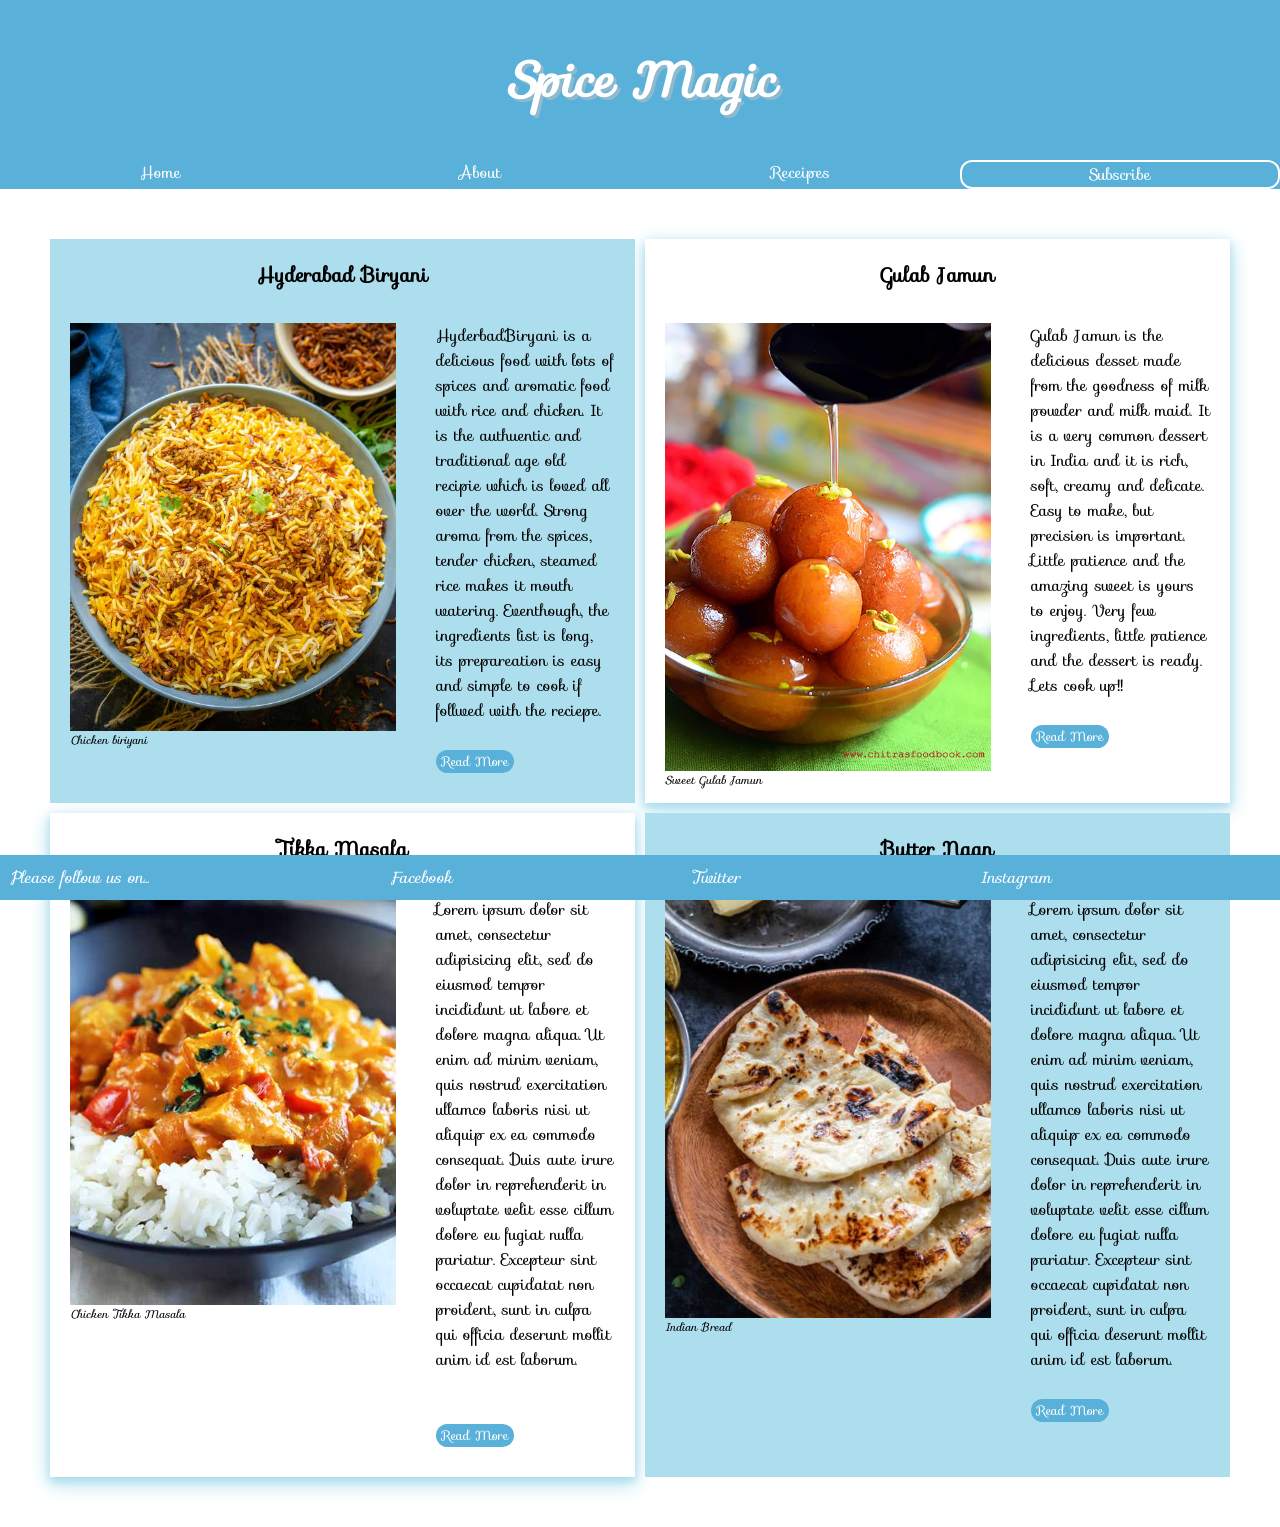
<file: HTML/index.html>
<!DOCTYPE html>
<html lang="en" dir="ltr">
<head>
  <meta charset="utf-8">
  <meta name="viewport" content="width=device-width,intial-scale=1.0">
  <link href='https://fonts.googleapis.com/css?family=Sofia' rel='stylesheet'>
  <link rel="stylesheet" href="../Styling/Main.css">
  <!--<link rel="stylesheet" href="G:\webdevelopment_udacity\NanoDegreeFrontEnd\Pratice\Styling\Mobile.css">
  <link rel="stylesheet" href="G:\webdevelopment_udacity\NanoDegreeFrontEnd\Pratice\Styling\Tab.css">
  <link rel="stylesheet" href="G:\webdevelopment_udacity\NanoDegreeFrontEnd\Pratice\Styling\Laptop.css">-->
  <title>Practice Blog</title>
</head>
<body>
  <header class="MainContainer">
    <h1>Spice Magic</h1>
    <nav>
      <div class="Home"><a href="#">Home</a></div>
      <div class="About"><a href="About Page.html">About</a></div>
      <div class="Receipes"><a href="RecipiesPage.html">Receipes</a></div>
      <div class="Subscribe"><a href="subscribe.html"><div class="SubscribeButton">Subscribe</div></a></div>
    </nav>
  </header>
  <div class="ContentContainer">
    <div class="Receipe1">
      <h3 class="heading3">Hyderabad Biryani</h3>
      <figure class="gallery__item gallery__item--1">
        <a href="RecipiesPage.html#HyderabadiBiriyani">
          <img src="../Images/biryani.jpg" alt="Gallery image 1" class="gallery__img"></a>
          <figcaption>Chicken biriyani</figcaption>
        </figure>
        <span class="Description">HyderbadBiryani is a delicious food with lots of spices and aromatic food with rice and chicken.
          It is the authuentic and traditional age old recipie which is loved all over the world. Strong aroma from the spices, tender chicken, steamed rice makes it mouth watering.
          Eventhough, the ingredients list is long, its prepareation is easy and simple to cook if follwed with the reciepe.<br><a href="RecipiesPage.html#HyderabadiBiriyani"><br><button type="button" name="button">Read More</button></a>
        </span>
    </div>
      <div class="Receipe2">
        <h3 class="heading3">Gulab Jamun</h3>
        <figure class="gallery__item gallery__item--1">
          <a href="RecipiesPage.html#GulabJamun">
            <img src="../Images/Julabjamun.jpg" alt="Gallery image 2" class="gallery__img"></a>
            <figcaption>Sweet Gulab Jamun</figcaption>
          </figure>
          <span class="Description">Gulab Jamun is the delicious desset made from the goodness of milk powder and milk maid. It is a very common dessert in India and it is rich, soft, creamy and delicate. <br>
            Easy to make, but precision is important. Little patience and the amazing sweet is yours to enjoy.
            Very few ingredients, little patience and the dessert is ready. Lets cook up!! <br>
            <a href="RecipiesPage.html#GulabJamun"><br><button type="button" name="button">Read More</button></a></span>
        </div>
        <div class="Receipe3">
            <h3 class="heading3"> Tikka Masala</h3>
            <figure class="gallery__item gallery__item--1">
              <img src="../Images/tikkamasala.jpg" alt="Gallery image 3" class="gallery__img">
              <figcaption>Chicken Tikka Masala</figcaption>
            </figure>
            <span class="Description">Lorem ipsum dolor sit amet, consectetur adipisicing elit, sed do eiusmod tempor incididunt ut labore et dolore magna aliqua. Ut enim ad minim veniam, quis nostrud exercitation ullamco laboris nisi ut aliquip ex ea commodo consequat. Duis aute irure dolor in reprehenderit in voluptate velit esse cillum dolore eu fugiat nulla pariatur. Excepteur sint occaecat cupidatat non proident, sunt in culpa qui officia deserunt mollit anim id est laborum.<br>
              <a href="#"><br><br><button type="button" name="button">Read More</button></a></span>
        </div>
        <div class="Receipe4">
              <h3 class="heading3">Butter Naan</h3>
              <figure class="gallery__item gallery__item--1">
                <img src="../Images/naan.jpg" alt="Gallery image 3" class="gallery__img">
                <figcaption>Indian Bread</figcaption>
              </figure>
              <span class="Description">Lorem ipsum dolor sit amet, consectetur adipisicing elit, sed do eiusmod tempor incididunt ut labore et dolore magna aliqua. Ut enim ad minim veniam, quis nostrud exercitation ullamco laboris nisi ut aliquip ex ea commodo consequat. Duis aute irure dolor in reprehenderit in voluptate velit esse cillum dolore eu fugiat nulla pariatur. Excepteur sint occaecat cupidatat non proident, sunt in culpa qui officia deserunt mollit anim id est laborum.<br>
                <a href="#"><br><button type="button" name="button">Read More</button></a></span></span>
        </div>
      </div>
      <footer class="FooterContainer">
              <div class="FollowUs">Please follow us on...</div>
              <div class="Facebook"><a href="https:\\www.fb.com">Facebook</a></div>
              <div class="Twitter"><a href="https:\\www.twitter.com">Twitter</a></div>
              <div class="Instagram"><a href="https:\\www.Instagram.com">Instagram</a></div>
      </footer>
      </body>
      </html>
</file>
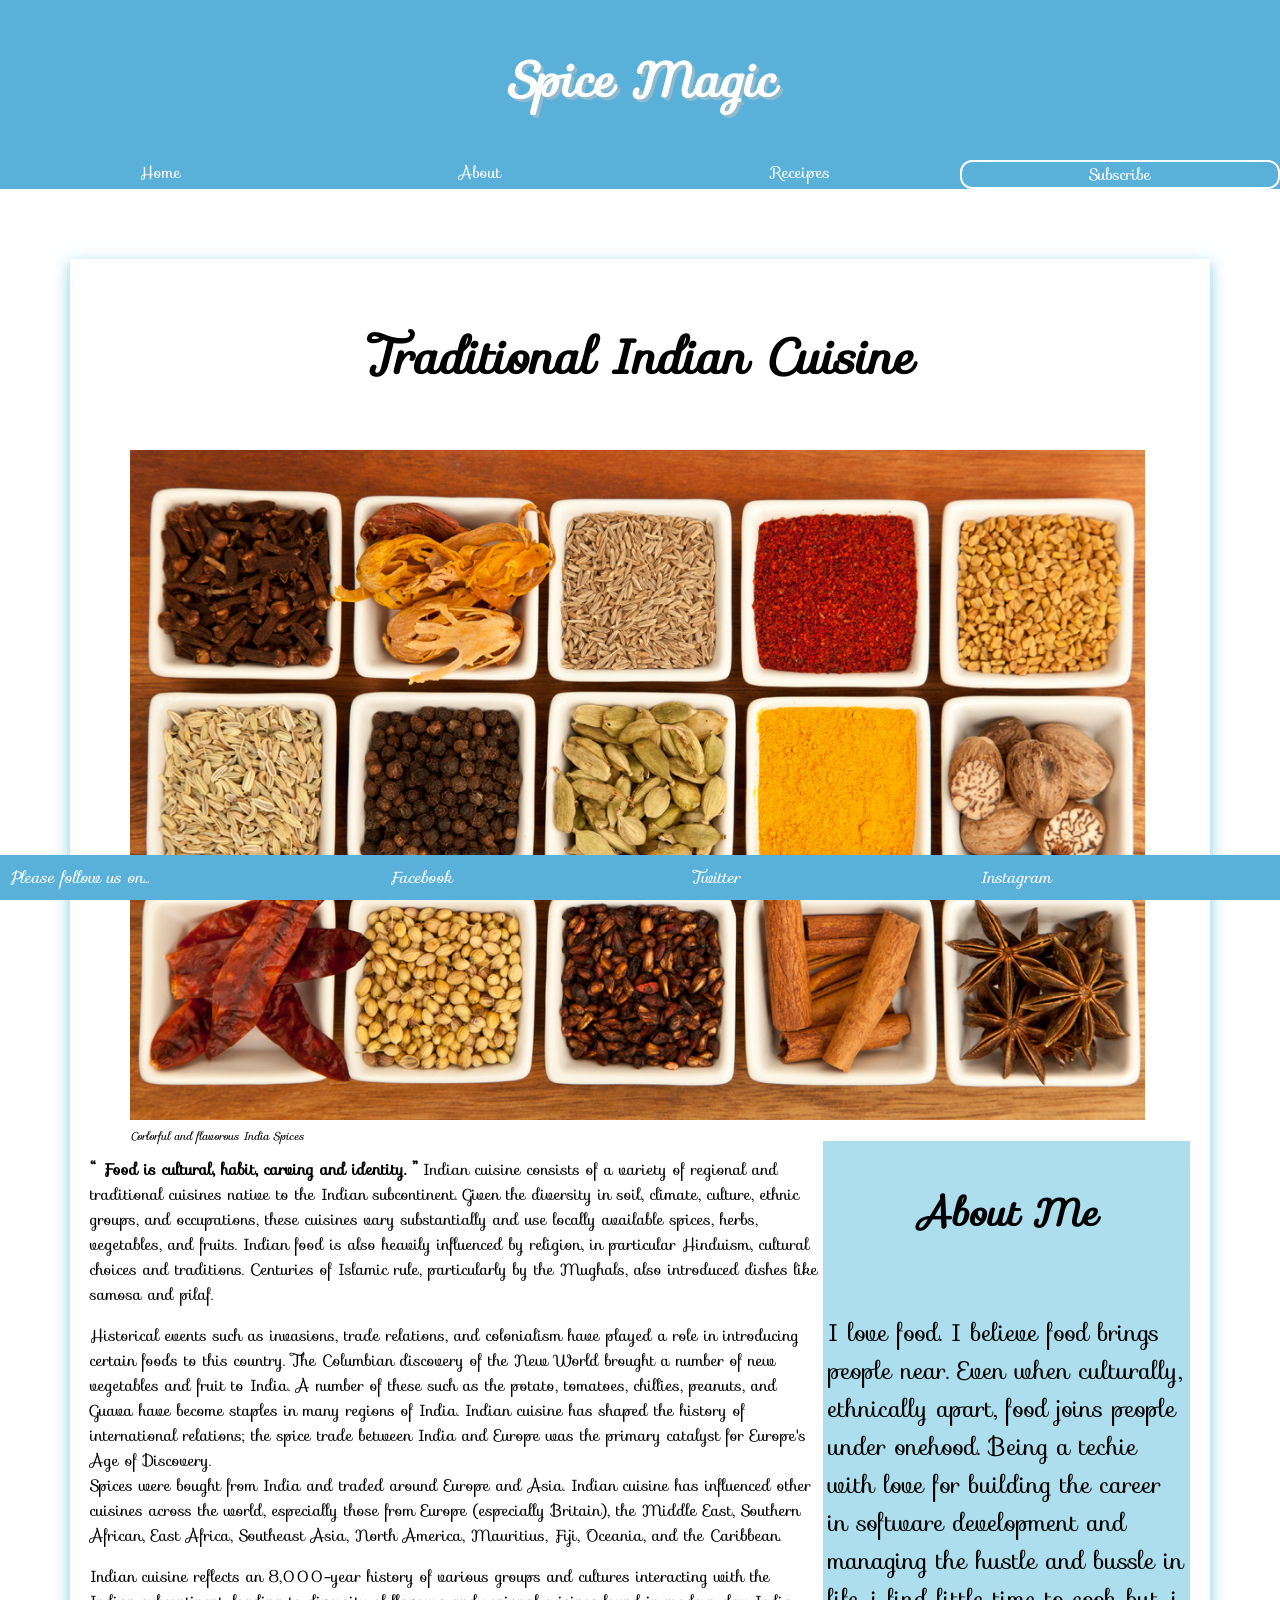
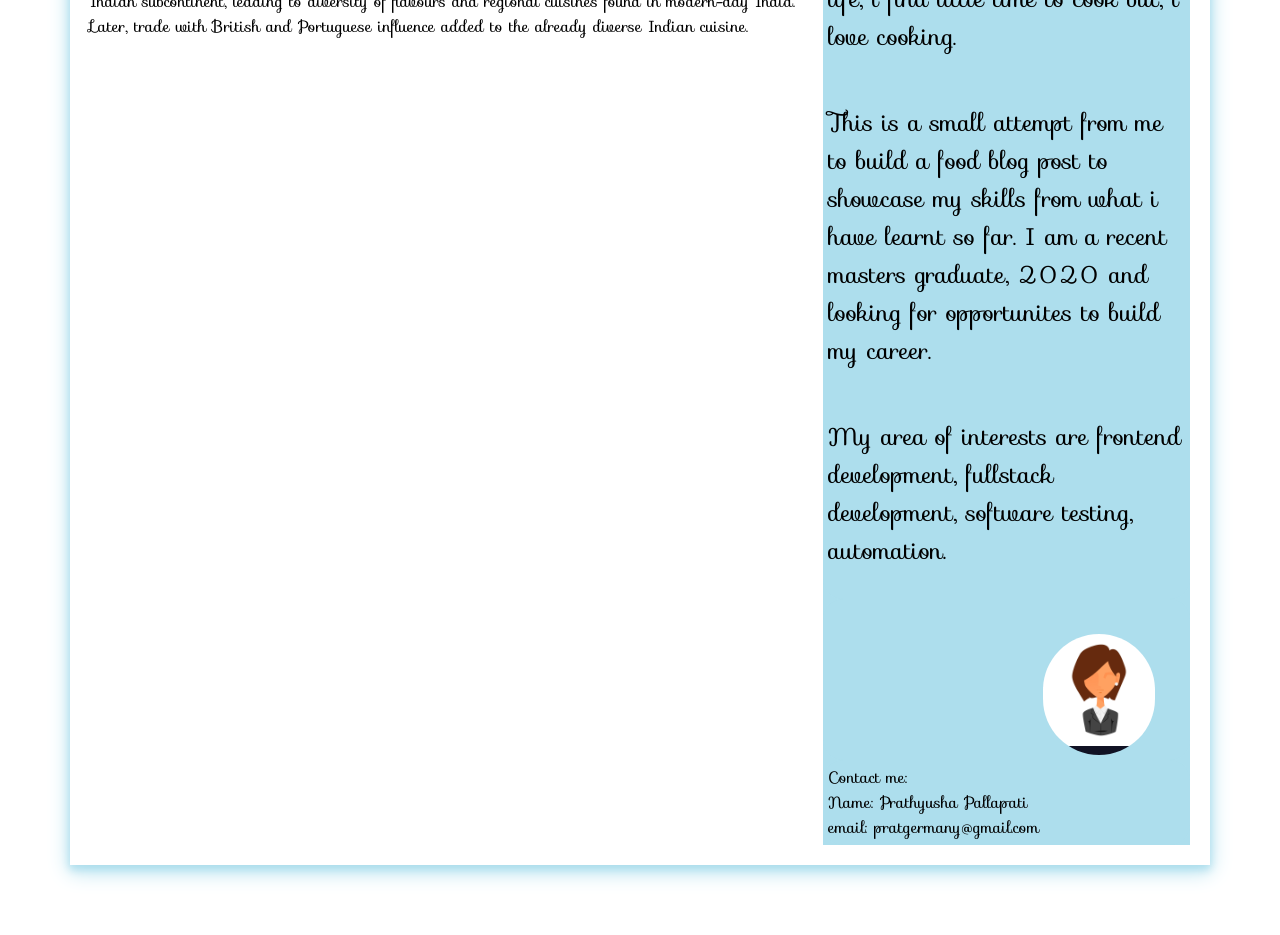
<file: HTML/About Page.html>
<!DOCTYPE html>
<html lang="en" dir="ltr">
<head>
  <meta charset="utf-8">
  <meta name="viewport" content="width=device-width,intial-scale=1.0">
  <link href='https://fonts.googleapis.com/css?family=Sofia' rel='stylesheet'>
  <link rel="stylesheet" href="../Styling/Main.css">
  <!--<link rel="stylesheet" href="G:\webdevelopment_udacity\NanoDegreeFrontEnd\Pratice\Styling\Mobile.css">
  <link rel="stylesheet" href="G:\webdevelopment_udacity\NanoDegreeFrontEnd\Pratice\Styling\Tab.css">
  <link rel="stylesheet" href="G:\webdevelopment_udacity\NanoDegreeFrontEnd\Pratice\Styling\Laptop.css">-->
  <title>Practice Blog</title>
</head>
<body>
  <header class="MainContainer">
    <h1>Spice Magic</h1>
    <nav>
      <div class="Home"><a href="index.html">Home</a></div>
      <div class="About"><a href="#">About</a></div>
      <div class="Receipes"><a href="RecipiesPage.html">Receipes</a></div>
      <div class="Subscribe"><a href="subscribe.html"><div class="SubscribeButton">Subscribe</div></a></div>
    </nav>
  </header>
  <section class="about">
    <div class="IndianCuisine">
      <div class="traditional"><h2>Traditional Indian Cuisine<h2></div>
        <figure class="spiceImage">
          <img src="../Images/Indian_Spices.jpg" alt="Indian Spices" class="IndianSpices">
          <figcaption>Corlorful and flavorous India Spices </figcaption>
        </figure>
      <div class="outer-box">
          <div id="inner-box">
            <div class="aboutme">
              <h3>About Me</h3>
            </div>
            <div class="intro">
              <p id="intro"> I love food. I believe food brings people near. Even when culturally, ethnically apart, food joins people under onehood. Being a techie with love for building the career in software development and managing the hustle and bussle in life, i find little time to cook but, i love cooking.<br>
              </p>
              <p id="intro">This is a small attempt from me to build a food blog post to showcase my skills from what i have learnt so far. I am a recent masters graduate, 2020 and looking for opportunites to build my career.</p>
              <p id="intro"> My area of interests are frontend development, fullstack development, software testing, automation. </p>
            </div>
            <div id="avatar">
              <img src="../Images/avatar.jpg" alt="Avatar" class="photo">
            </div>
            <div id="contactme">
              Contact me:
              <br>
              Name: Prathyusha Pallapati <br>
              email: pratgermany@gmail.com
            </div>
          </div>
      </div>
      <div class="history">
          <p id="histroy">
            <span><strong><q> Food is cultural, habit, carving and identity. </q></strong></span>
            Indian cuisine consists of a variety of regional and traditional cuisines native to the Indian subcontinent. Given the diversity in soil, climate, culture, ethnic groups, and occupations, these cuisines vary substantially and use locally available spices, herbs, vegetables, and fruits. Indian food is also heavily influenced by religion, in particular Hinduism, cultural choices and traditions. Centuries of Islamic rule, particularly by the Mughals, also introduced dishes like samosa and pilaf.<br>
            <p id="histroy">
              Historical events such as invasions, trade relations, and colonialism have played a role in introducing certain foods to this country. The Columbian discovery of the New World brought a number of new vegetables and fruit to India. A number of these such as the potato, tomatoes, chillies, peanuts, and Guava have become staples in many regions of India. Indian cuisine has shaped the history of international relations; the spice trade between India and Europe was the primary catalyst for Europe's Age of Discovery.<br> Spices were bought from India and traded around Europe and Asia. Indian cuisine has influenced other cuisines across the world, especially those from Europe (especially Britain), the Middle East, Southern African, East Africa, Southeast Asia, North America, Mauritius, Fiji, Oceania, and the Caribbean.
              <br>
              <p id="histroy">
                Indian cuisine reflects an 8,000-year history of various groups and cultures interacting with the Indian subcontinent, leading to diversity of flavours and regional cuisines found in modern-day India. Later, trade with British and Portuguese influence added to the already diverse Indian cuisine.
              </p>

        </div>
      </div>
    </section>
    <footer class="FooterContainer">
          <div class="FollowUs">Please follow us on...</div>
          <div class="Facebook"><a href="https:\\www.fb.com">Facebook</a></div>
          <div class="Twitter"><a href="https:\\www.twitter.com">Twitter</a></div>
          <div class="Instagram"><a href="https:\\www.Instagram.com">Instagram</a></div>
    </footer>
  </body>
  </html>
</file>
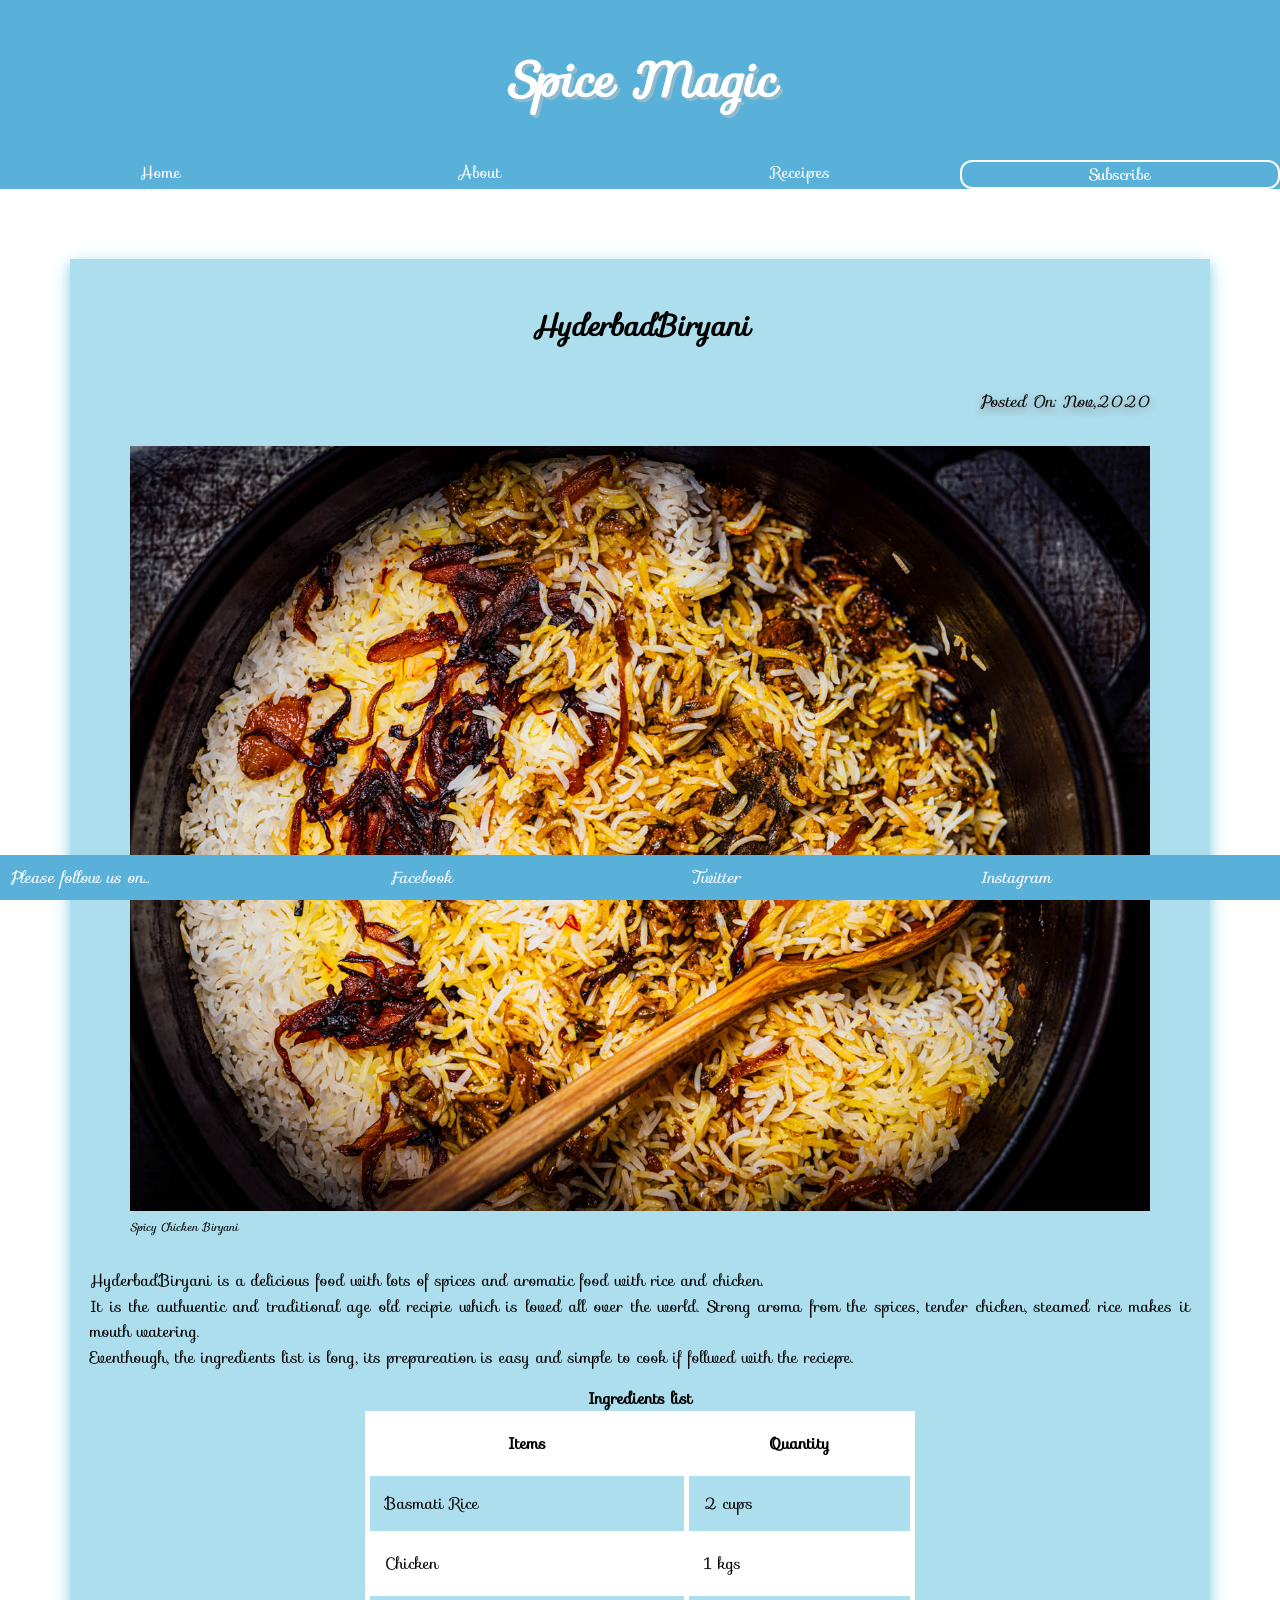
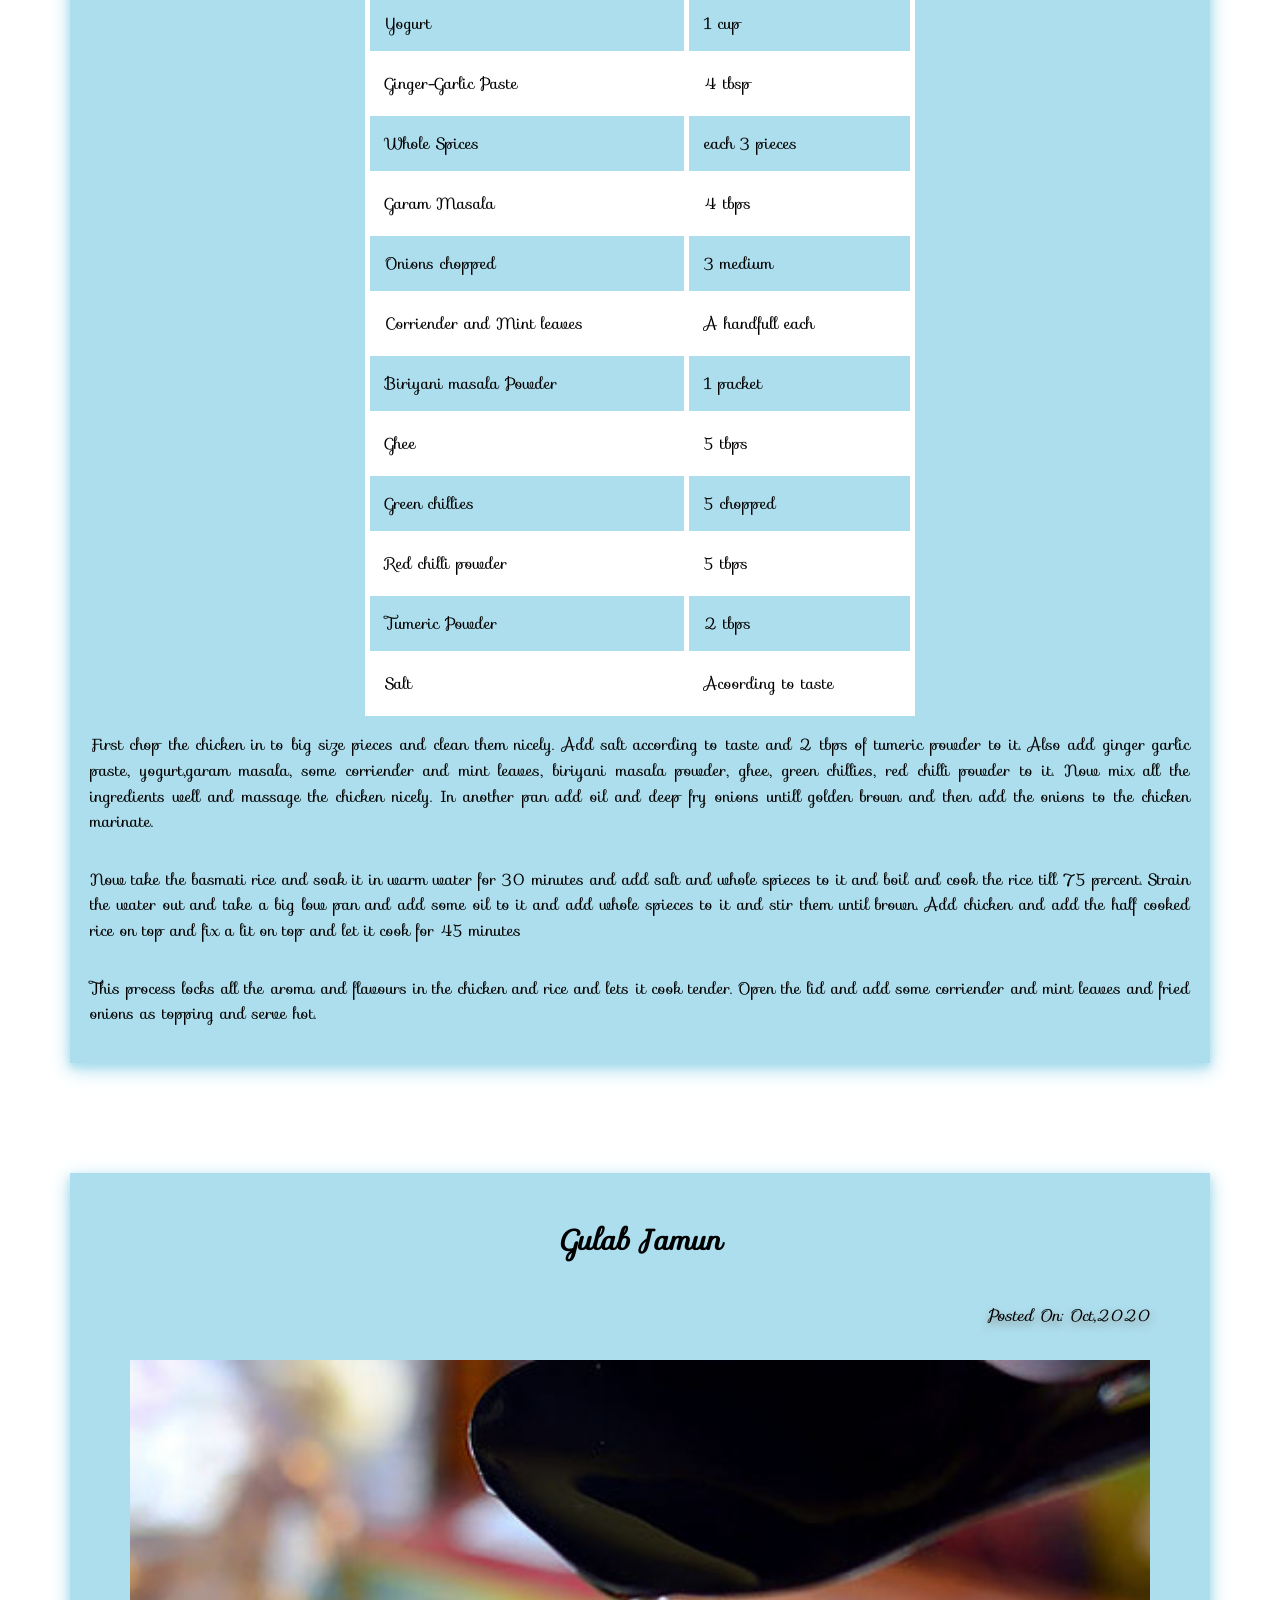
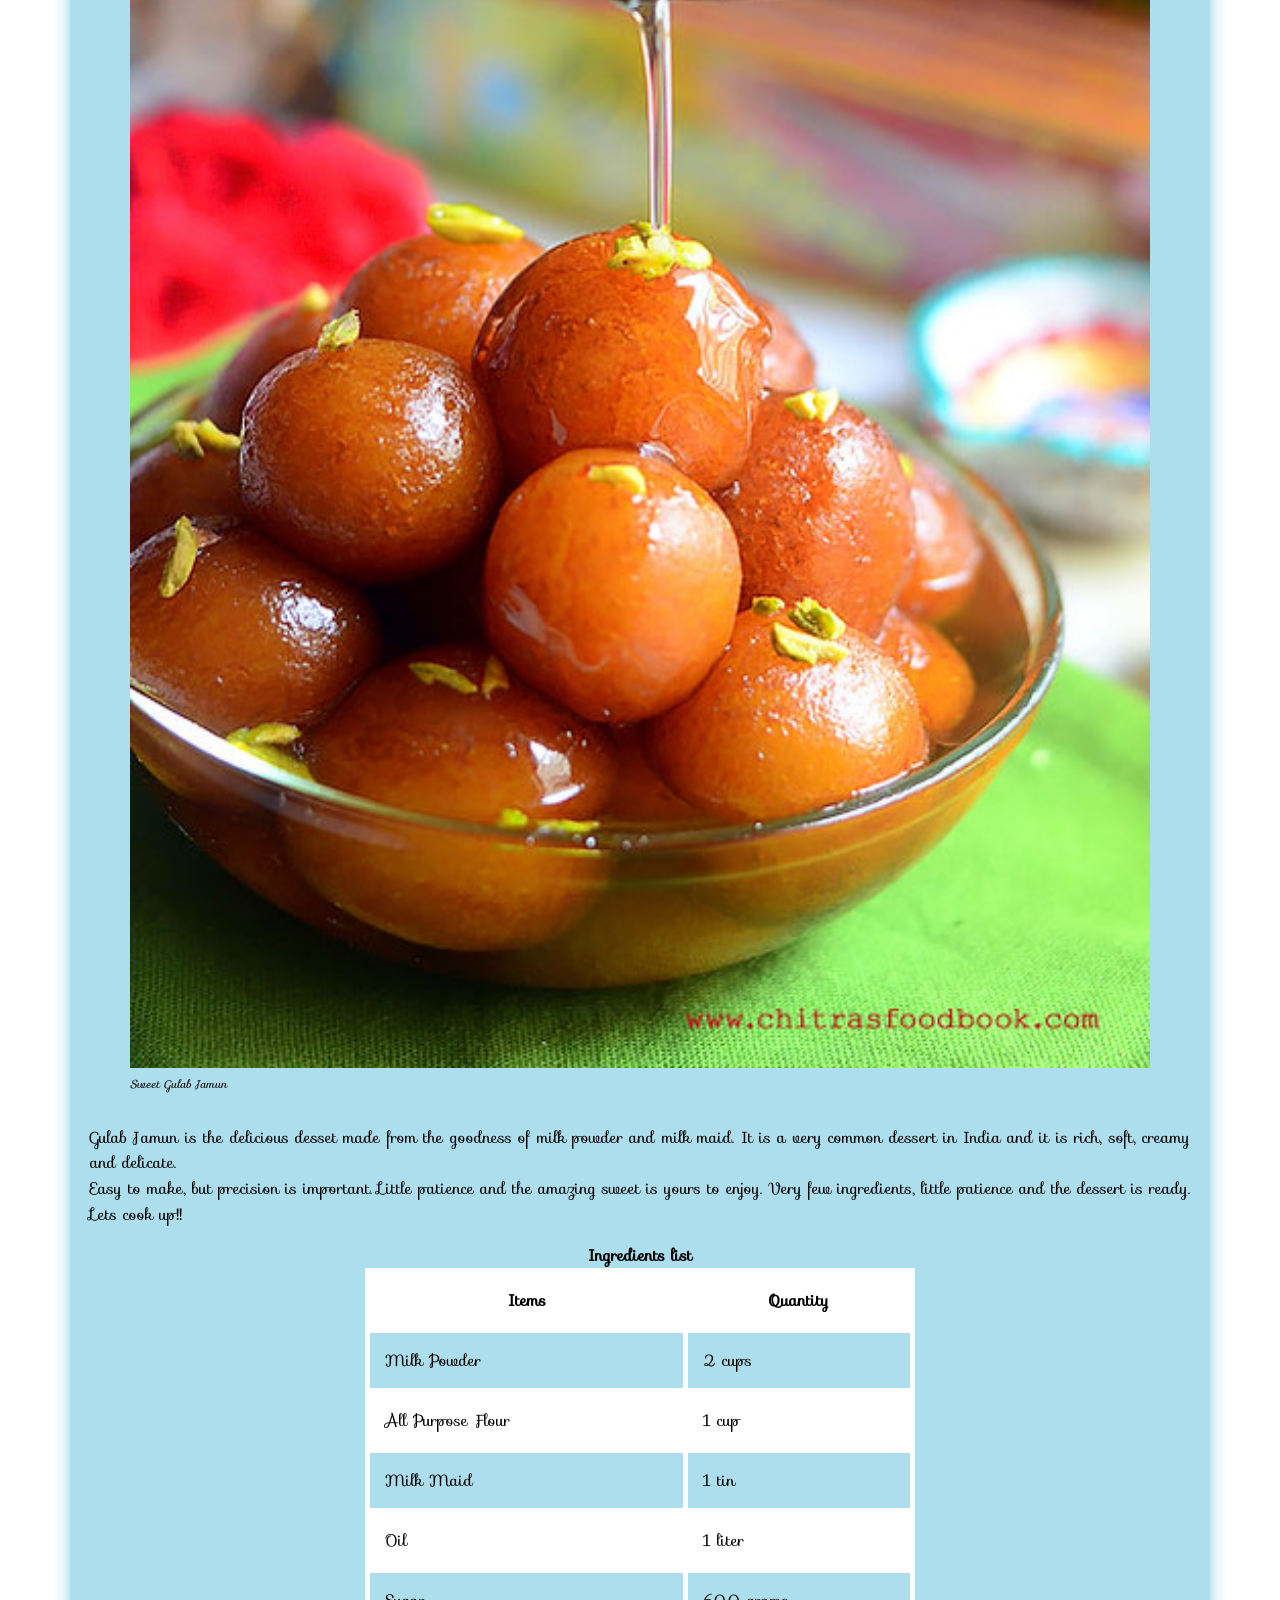
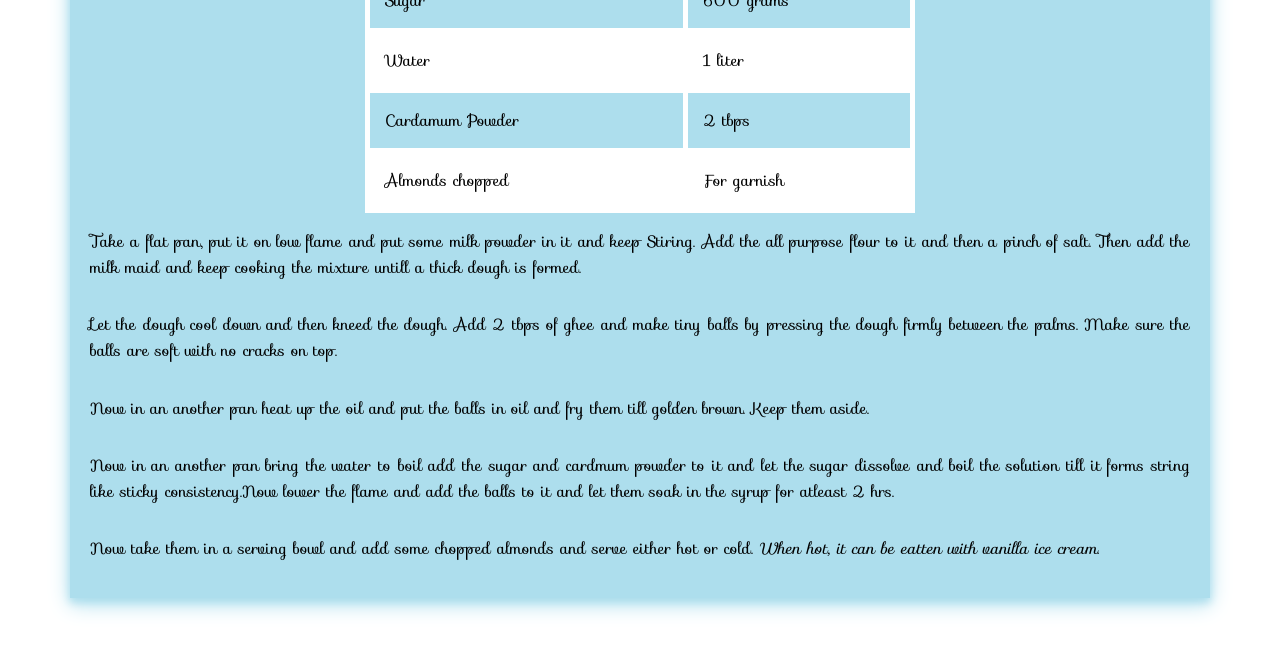
<file: HTML/RecipiesPage.html>
<!DOCTYPE html>
<html lang="en" dir="ltr">
<head>
  <head>
    <meta charset="utf-8">
    <meta name="viewport" content="width=device-width,intial-scale=1.0">
    <link href='https://fonts.googleapis.com/css?family=Sofia' rel='stylesheet'>
    <link rel="stylesheet" href="../Styling/Main.css">
  <!--  <link rel="stylesheet" href="G:\webdevelopment_udacity\NanoDegreeFrontEnd\Pratice\Styling\Mobile.css">
    <link rel="stylesheet" href="G:\webdevelopment_udacity\NanoDegreeFrontEnd\Pratice\Styling\Tab.css">
    <link rel="stylesheet" href="G:\webdevelopment_udacity\NanoDegreeFrontEnd\Pratice\Styling\Laptop.css"> -->
    <title>Practice Blog</title>
  </head>
  <body>
    <header class="MainContainer">
      <h1>Spice Magic</h1>
      <nav>
        <div class="Home"><a href="index.html">Home</a></div>
        <div class="About"><a href="About Page.html">About</a></div>
        <div class="Receipes"><a href="RecipiesPage.html">Receipes</a></div>
        <div class="Subscribe"><a href="subscribe.html"><div class="SubscribeButton">Subscribe</div></a></div>
      </nav>
    </header>
    <section class="main-box">
      <div class="box1" id="HyderabadiBiriyani">
        <h2>HyderbadBiryani</h2>
        <p class="date"> Posted On: Nov,2020 </p>
        <figure>
          <img src="../Images/biriyani.jpg" alt="chicken biriyani" class="box-image">
          <figcaption>Spicy Chicken Biryani</figcaption>
        </figure>
        <p id="procedure">HyderbadBiryani is a delicious food with lots of spices and aromatic food with rice and chicken. <br>
          It is the authuentic and traditional age old recipie which is loved all over the world. Strong aroma from the spices, tender chicken, steamed rice makes it mouth watering.<br>
          Eventhough, the ingredients list is long, its prepareation is easy and simple to cook if follwed with the reciepe.
        </p>
        <table>
          <caption>
            <strong> Ingredients list</strong>
          </caption>
          <tr>
            <th>Items</th>
            <th>Quantity</th>
          </tr>
          <tr>
            <td>Basmati Rice</td>
            <td>2 cups</td>
          </tr>
          <tr>
            <td>Chicken</td>
            <td>1 kgs</td>
          </tr>
          <tr>
            <td>Yogurt</td>
            <td>1 cup</td>
          </tr>
          <tr>
            <td>Ginger-Garlic Paste</td>
            <td>4 tbsp</td>
          </tr>
          <tr>
            <td>Whole Spices</td>
            <td> each 3 pieces</td>
          </tr>
          <tr>
            <td>Garam Masala</td>
            <td>4 tbps</td>
          </tr>
          <tr>
            <td>Onions chopped </td>
            <td> 3 medium</td>
          </tr>
          <tr>
            <td>Corriender and Mint leaves</td>
            <td>A handfull each</td>
          </tr>
          <tr>
            <td>Biriyani masala Powder</td>
            <td>1 packet</td>
          </tr>
          <tr>
            <td>Ghee</td>
            <td>5 tbps</td>
          </tr>
          <tr>
            <td>Green chillies</td>
            <td>5 chopped</td>
          </tr>
          <tr>
            <td>Red chilli powder</td>
            <td>5 tbps</td>
          </tr>
          <tr>
            <td>Tumeric Powder</td>
            <td>2 tbps</td>
          </tr>
          <tr>
            <td>Salt</td>
            <td>Acoording to taste</td>
          </tr>
        </table>
        <p id=procedure> First chop the chicken in to big size pieces and clean them nicely.
          Add salt according to taste and 2 tbps of tumeric powder to it. Also add ginger garlic paste, yogurt,garam masala, some corriender and mint leaves, biriyani masala powder, ghee, green chillies, red chilli powder to it.
          Now mix all the ingredients well and massage the chicken nicely.
          In another pan add oil and deep fry onions untill golden brown and then add the onions to the chicken marinate.</p>
          <p id=procedure>
            Now take the basmati rice and soak it in warm water for 30 minutes and add salt and whole spieces to it and boil and cook the rice till 75 percent.
            Strain the water out and take a big low pan and add some oil to it and add whole spieces to it and stir them until brown. Add chicken and add the half cooked rice on top and fix a lit on top and let it cook for 45 minutes
          </p>
          <p id=procedure>
            This process locks all the aroma and flavours in the chicken and rice and lets it cook tender.
            Open the lid and add some corriender and mint leaves and fried onions as topping and serve hot.
          </p>
        </div>
      </section>
      <section class="main-box">
        <div class="box1" id="GulabJamun">
          <h2>Gulab Jamun</h2>
          <p class="date"> Posted On: Oct,2020 </p>
          <figure>
            <img src="../Images/Julabjamun.jpg" alt="gulabjamun" class="box-image">
            <figcaption>Sweet Gulab Jamun</figcaption>
          </figure>
          <p id="procedure">Gulab Jamun is the delicious desset made from the goodness of milk powder and milk maid. It is a very common dessert in India and it is rich, soft, creamy and delicate. <br>
            Easy to make, but precision is important. Little patience and the amazing sweet is yours to enjoy.
            Very few ingredients, little patience and the dessert is ready. Lets cook up!!
          </p>
          <table>
            <caption>
              <strong> Ingredients list</strong>
            </caption>
            <tr>
              <th>Items</th>
              <th>Quantity</th>
            </tr>
            <tr>
              <td>Milk Powder</td>
              <td>2 cups</td>
            </tr>
            <tr>
              <td>All Purpose Flour</td>
              <td> 1 cup</td>
            </tr>
            <tr>
              <td>Milk Maid</td>
              <td>1 tin</td>
            </tr>
            <tr>
              <td>Oil</td>
              <td>1 liter</td>
            </tr>
            <tr>
              <td>Sugar</td>
              <td> 600 grams</td>
            </tr>
            <tr>
              <td>Water</td>
              <td>1 liter</td>
            </tr>
            <tr>
              <td>Cardamum Powder</td>
              <td> 2 tbps</td>
            </tr>
            <tr>
              <td>Almonds chopped</td>
              <td>For garnish</td>
            </tr>

          </table>
          <p id=procedure>Take a flat pan, put it on low flame and put some milk powder in it and keep Stiring. Add the all purpose flour to it and then a pinch of salt. Then add the milk maid and keep cooking the mixture untill a thick dough is formed.</p>
          <p id=procedure>
            Let the dough cool down and then kneed the dough. Add 2 tbps of ghee and make tiny balls by pressing the dough firmly between the palms. Make sure the balls are soft with no cracks on top.
          </p>
          <p id=procedure>
            Now in an another pan heat up the oil and put the balls in oil and fry them till golden brown. Keep them aside.
          </p>
          <p id=procedure>
            Now in an another pan bring the water to boil add the sugar and cardmum powder to it and let the sugar dissolve and boil the solution till it forms string like sticky consistency.Now lower the flame and add the balls to it and let them soak in the syrup for atleast 2 hrs.
          </p>
          <p id=procedure>
            Now take them in a serving bowl and add some chopped almonds and serve either hot or cold. <em>When hot, it can be eatten with vanilla ice cream.</em>
          </p>
        </div>
      </section>
      <footer class="FooterContainer">
        <div class="FollowUs">Please follow us on...</div>
        <div class="Facebook"><a href="https:\\www.fb.com">Facebook</a></div>
        <div class="Twitter"><a href="https:\\www.twitter.com">Twitter</a></div>
        <div class="Instagram"><a href="https:\\www.Instagram.com">Instagram</a></div>
      </footer>
    </body>
    </html>
</file>
<file: Styling/Main.css>
/*@import url("Mobile.css") screen and (max-width: 767px);
@import url("Tab.css")screen and (max-width: 1024px) and (min-width:768px);*/
@import "Mobile.css";
@import "Tab.css";
@import "Laptop.css";

html{
  margin: 0;
  margin-top: 0;
  border: 0;
  padding: 0;
  display: flex;
  flex-direction: column;
}
body{
  margin: 0;
  margin-top: 0;
  border: 0;
  padding: 0;
  font-family: 'Sofia';
}
a{
  text-decoration: none;
  color: White;
}
button{
  font-family: 'Sofia';
  background-color: #59b1d9;
  color: white;
  border: white;
  border-radius: 12px;
  margin-bottom: 10px;
}
button:hover {
  background-color: #ff6f69;
  cursor: pointer;
}
.MainContainer{
  display: grid;
  grid-template-columns: 1fr;
  background-color: #59b1d9;
}
.MainContainer > h1{
  padding: 10px;
  text-align: center;
  font-size: 3em;
  font-style: italic;
  font-family: 'Sofia';
  color: White;
  grid-column: 1;
  text-shadow: 3px 3px #8fb9cc;
}
.MainContainer > nav{
  display: grid;
  grid-template-columns: repeat(4, 1fr);
  text-align: center;
  color: white;
  font-family: 'Sofia';
}
.MainContainer > nav > .Subscribe{
  grid-column-start: 4;
  border: 2px solid white;
  border-radius: 12px;
}
.ContentContainer{
  margin: 30px;
  padding: 20px;
  display: grid;
  grid-template-columns: 1fr,1fr;
  grid-template-rows: 1fr,1fr;
  grid-gap: 10px;
}
.ContentContainer > .Receipe1{
  grid-column: 1/2;
  background-color: #addeed;
  display: grid;
  grid-template-columns: repeat(8, 1fr);
  grid-template-rows: repeat(8, 5vw);
}
.ContentContainer > .Receipe2{
  grid-column: 2/3;
  background-color: white;
  display: grid;
  grid-template-columns: repeat(8, 1fr);
  grid-template-rows: repeat(8, 5vw);
  box-shadow: 0 4px 8px 0 #addeed, 0 6px 20px 0 #addeed;
}
.ContentContainer > .Receipe3{
  grid-column: 1/2;
  background-color: white;
  display: grid;
  grid-template-columns: repeat(8, 1fr);
  grid-template-rows: repeat(8, 5vw);
  box-shadow: 0 4px 8px 0 #addeed, 0 6px 20px 0 #addeed;
}
.ContentContainer > .Receipe4{
  grid-column: 2/3;
  background-color: #addeed;
  display: grid;
  grid-template-columns: repeat(8, 1fr);
  grid-template-rows: repeat(8, 5vw);
}
.heading3{
  grid-column-start: 1;
  grid-column-end: 9;
  grid-row-start: 1;
  grid-row-end: 2;
  text-align: center;
  font-family: 'Sofia';
  font-size: 1.25em;
}
.heading3:hover {
  font-size: 2em;
}
.Description{
  grid-column: 6/ span 9;
  grid-row: 2/ span 9;
  margin: 0;
  padding: 20px;
}
.gallery__img {
  width: 100%;
  height: 100%;
  display: block;
  object-fit: cover;
  margin: 0;
  padding: 0;
}
.gallery__item--1 {
  grid-column: 1 / span 5;
  grid-row: 2 / span 8;
  margin: 0;
  padding: 20px;
}
figcaption{

  font-style: italic;
  font-size: 0.7em;
}


/*About Page styling starts from here*/
.about{
  margin: 30px;
  padding: 20px;
}
.IndianCuisine{
  margin: 20px;
  padding: 20px;
  display: grid;
  grid-template-columns:1fr 1fr 1fr;
  grid-template-rows: 150px auto auto;
  grid-gap: 5px;
  box-shadow: 0 4px 8px 0 #addeed, 0 6px 20px 0 #addeed;
}
.traditional {
  grid-column-start: 1;
  grid-column-end: 4;
  text-align: center;
  font-style: italic;
  font-size: 2em;
}
.spiceImage{
  grid-column-start:1;
  grid-column-end: 4;
}
.IndianSpices{
  width: 100%;
  height: 100%;
  display:  ;
  object-fit: cover;
  margin: 0;
  padding: 0;
}
.outer-box{
  grid-column-start:3;
  grid-column-end: 5;
  grid-row-start: 3;
  grid-row-end:4;
  background-color: #addeed;
}
#inner-box > *{
  background-color: white;
  padding: 5px;
  display: flex;
  flex-direction:column;
  border-radius: 20px;
  background-color: #addeed;
}
.aboutme{
  text-align: center;
  font-style: italic;
  font-weight: lighter;
  font-size: 2em;
}
#intro{
  font-size: 1.5em;
}
.history{
  grid-column-start: 1;
  grid-column-end: 3;
}
#histroy {
  font-size: 1em;
}
.photo{
  align-self: flex-end;
  margin-top: 30px;
  margin-right: 30px;
  border-radius: 100px;
  width: 7em;
}
/*----------About page css ends --------------*/
/*-----------------Recipie Page Css Start ----------*/

.main-box{
  margin: 30px;
  padding: 20px;
  display: flex;
  flex-direction:column;
}
.box1{
  margin: 20px;
  padding: 20px;
  display: flex;
  flex-direction:column;
  background-color: #addeed;
  box-shadow: 0 4px 8px 0 #addeed, 0 6px 20px 0 #addeed;
}
.box1 > h2{
  font-style: italic;
  text-align: center;
  font-weight: bold;
  font-size: 1.8em;
}
.date{
  text-align: right;
  padding-right: 20px;
  margin-right: 20px;
  font-style: italic;
  text-shadow: 0 4px 8px gray;
}
.box-image{
  /*display: block;
  margin-left: auto;
  margin-right: auto;
  width: 70%; */
  width:100%;
  height:100%
  object-fit:cover;
}
/*.box1 > p{
text-align: center;
}*/
#procedure{
  text-align: justify;
  /*padding-right:  10em;
  margin-right: 10em;
  padding-left: 10em;
  margin-left: 10em;*/
  line-height: 1.6;
  /*130px;*/
}
.box1 > table{
  width:50%;
  background-color: white;
  border-spacing: 5px;
  margin-left: auto;
  margin-right: auto;
}

th, td {
  padding: 15px;
}
tr:nth-child(even) {
  background-color: #addeed;
}
tr:nth-child(odd) {
  background-color: #fff;
}

.box1 > span{
  text align: center;
}
/*reciepe page css ends */
/*form page css starts */
.formContainer{
  display: grid;
  grid-template-columns: 1fr, 1fr;
  grid-template-rows: auto, auto,auto,auto;
  text-align: center;
  margin: 30px;
  padding:20px;
  background-color: #addeed;
}
.Fname{
  grid-column: 1;
  grid-row: 1;
}
.Textbox{
  grid-column: 2;
  grid-row: 1;
  text-align: left;
}
.Lname{
  grid-column: 1;
  grid-row: 2;
}
.Textbox2{
  grid-column: 2;
  grid-row: 2;
  text-align: left;
}
.email{
  grid-column: 1;
  grid-row: 3;
}
.Textbox3{
  grid-column: 2;
  grid-row: 3;
  text-align: left;
}
.submitbutton{
  grid-column: 1;
  grid-row: 4;
}
/*form page css ends */
.FooterContainer{
  display: grid;
  grid-template-columns: 1fr,1fr,1fr,1fr;
  background-color: #59b1d9;
  left: 0;
  margin: 0;
  bottom: 0;
  padding: 0;
  width: 100%;
  color: white;
  font-style: italic;
  font-family: 'Sofia';
  position:  fixed;
}
.FooterContainer > .FollowUs{
  grid-column: 1/2;
  padding: 10px;
  text-align: left;
}
.FooterContainer > .Facebook{
  grid-column: 2/3;
  text-align: left;
  padding: 10px;
}
.FooterContainer > .Twitter {
  grid-column: 3/4;
  text-align: left;
  padding: 10px;
}
.FooterContainer > .Instagram  {
  grid-column: 4/5;
  text-align: left;
  padding: 10px;
}
</file>
